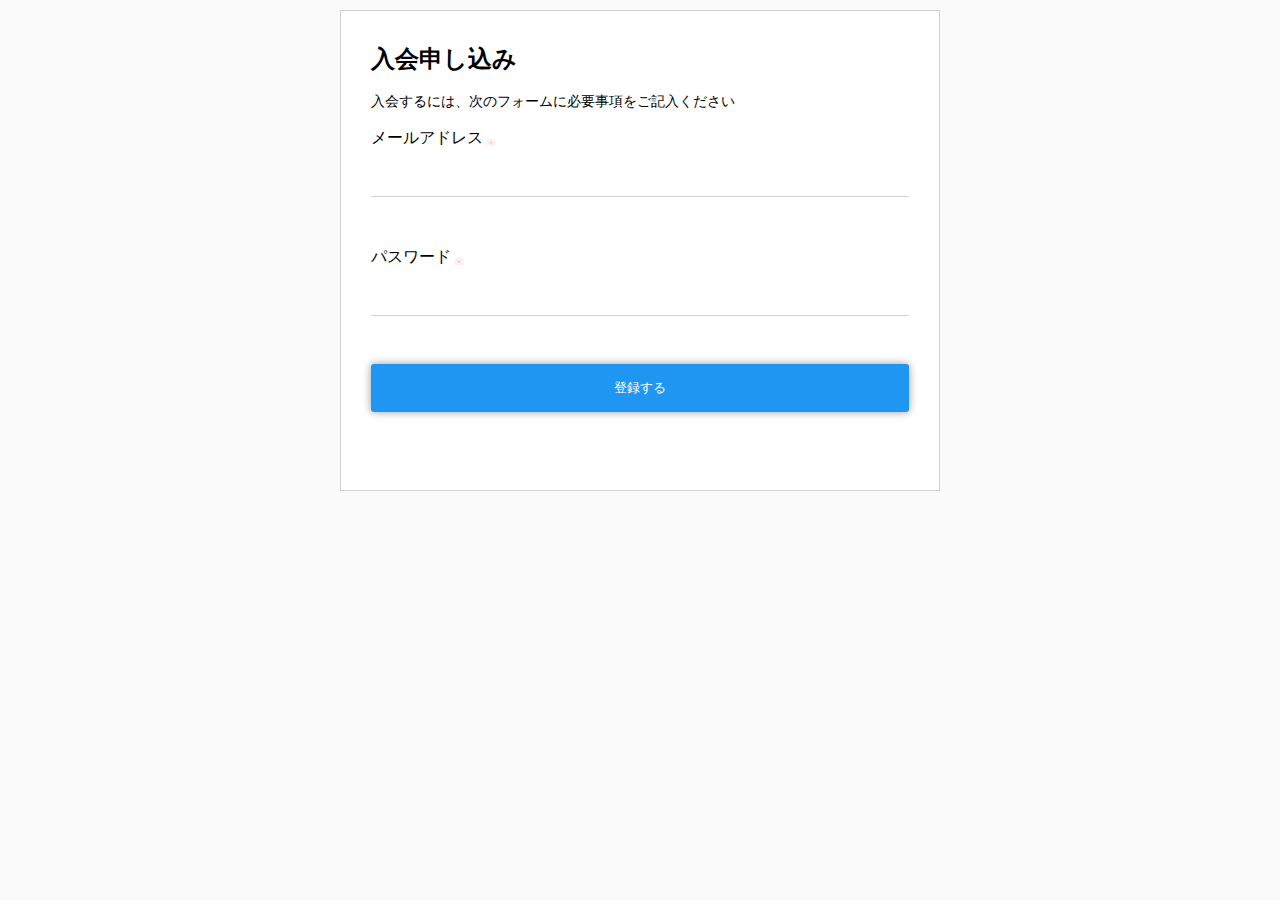
<file: chapter02/Index.html>
<!DOCTYPE html>
<html>
<head>
    <meta charset="UTF-8">
    <meta name="viewport" content="width=device-width">
    <title>入会申し込み</title>
    
    <link rel="stylesheet" href="css/sanitize.css">
    <link rel="stylesheet" href="css/style.css">
</head>
<body>
    <div class="content">
        <h1>入会申し込み</h1>
        <p>入会するには、次のフォームに必要事項をご記入ください</p>
        <div class="control">
            <label for="mymail">メールアドレス <span class="required">必須</span></label>
            <input id="mymail" type="email" name="mymail">
        </div>
        <div class="control">
            <label for="password">パスワード <span class="required">必須</span></label>
            <input id="password" type="password" name="password">
        </div>
        <div class="control">
            <button type="submit">登録する</button>
        </div>
    </div>
</body>

</html>
</file>
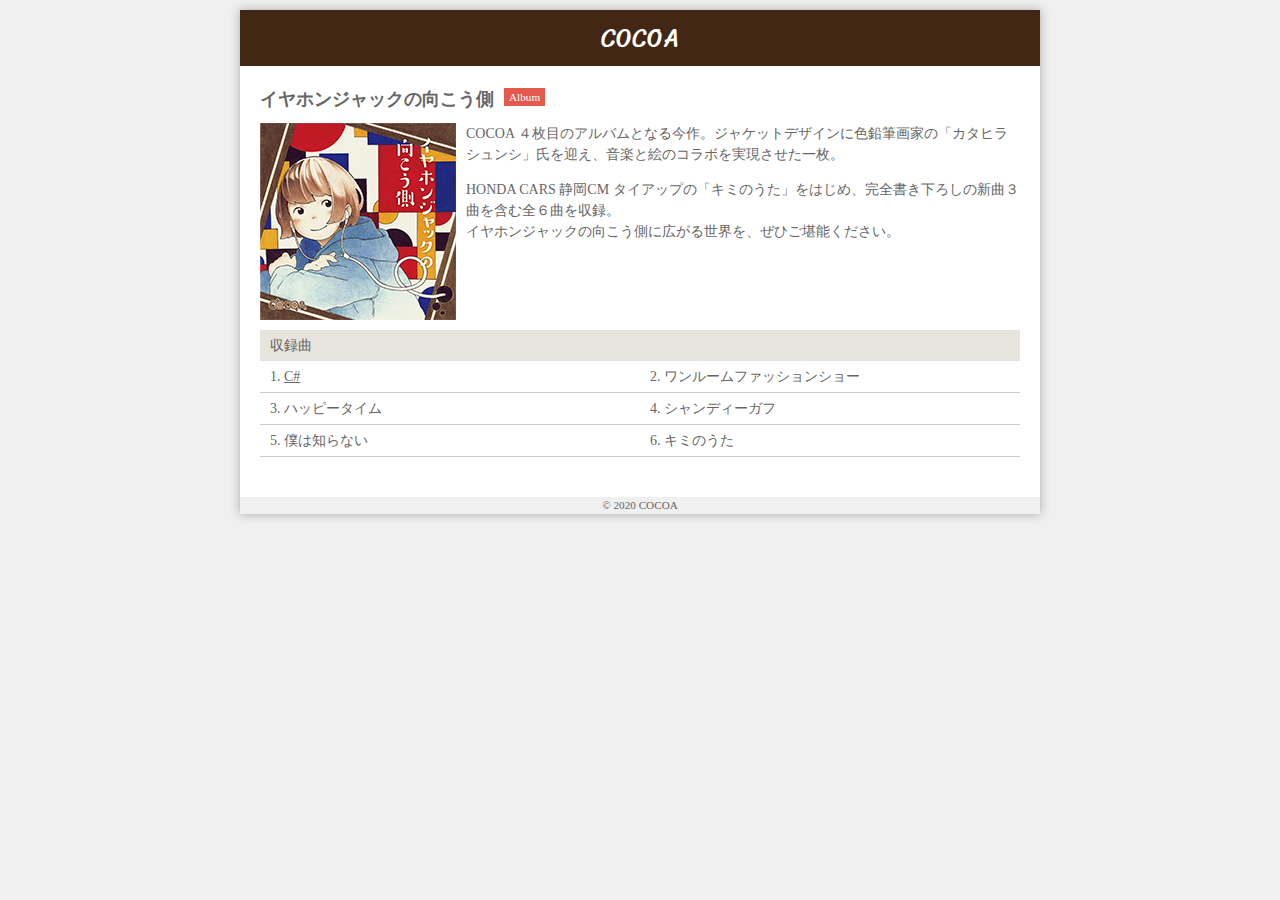
<file: chapter03/Index.html>
<!DOCTYPE html>
<html>

<head>
    <meta charset="UTF-8">
    <meta name="viewport" content="width=device-width">

    <title>イヤホンジャックの向こう側</title>
    <link rel="stylesheet" href="css/style.css">
</head>

<body>
    <div class="container">
        <header>
            <h1>COCOA</h1>
        </header>

        <div class="content">
            <section class="information">
                <h1>イヤホンジャックの向こう側</h1>
                <p class="type">Album</p>

                <div class="description">
                    <a href="#"><img src="img/jacket.png" alt="イヤホンジャックの向こう側のジャケット写真"></a>
                    <p>COCOA ４枚目のアルバムとなる今作。ジャケットデザインに色鉛筆画家の「カタヒラシュンシ」氏を迎え、音楽と絵のコラボを実現させた一枚。</p>
                    <p>HONDA CARS 静岡CM タイアップの「キミのうた」をはじめ、完全書き下ろしの新曲３曲を含む全６曲を収録。<br>
                        イヤホンジャックの向こう側に広がる世界を、ぜひご堪能ください。</p>
                </div>
            </section>
            <section class="songs">
                <h2>収録曲</h2>
                <ol class="clearfix">
                    <li><a href="https://www.youtube.com/watch?v=vjqTkOISzeY">C#</a></li>
                    <li>ワンルームファッションショー</li>
                    <li>ハッピータイム</li>
                    <li>シャンディーガフ</li>
                    <li>僕は知らない</li>
                    <li>キミのうた</li>
                </ol>
            </section>
        </div>
        <footer>
            &copy; 2020 COCOA
        </footer>
    </div>
</body>

</html>
</file>
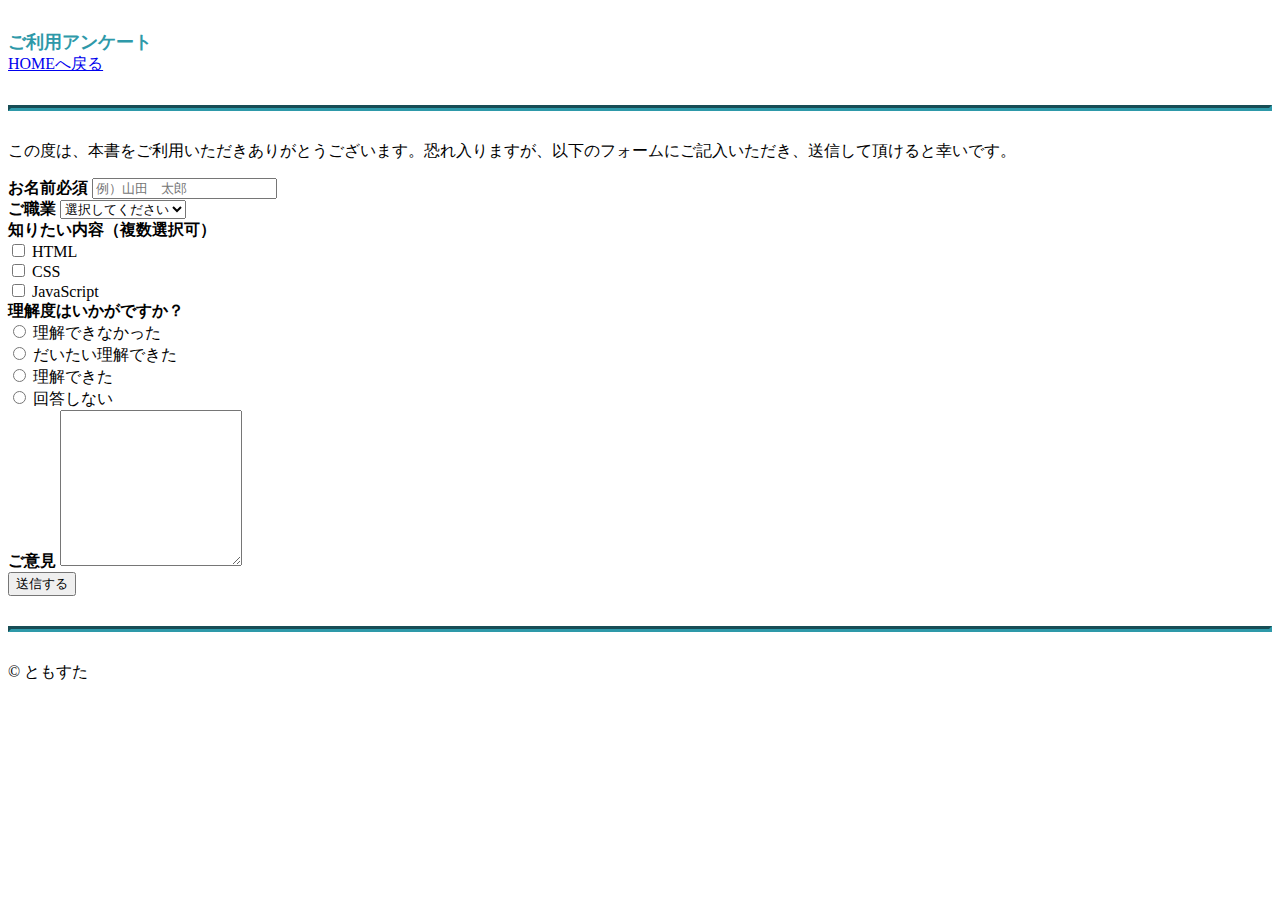
<file: chapter04/index.html>
<!DOCTYPE html>
<html lang="ja">

<head>
    <meta charset="UTF-8">
    <meta name="viewport" content="width=device-width">

    <title>ご利用アンケート</title>
    <link rel="stylesheet" href="https://stackpath.bootstrapcdn.com/bootstrap/4.5.0/css/bootstrap.min.css"
        integrity="sha384-9aIt2nRpC12Uk9gS9baDl411NQApFmC26EwAOH8WgZl5MYYxFfc+NcPb1dKGj7Sk" crossorigin="anonymous">
    <link rel="stylesheet" href="style.css">
</head>

<body>
    <div class="container">
        <header>
            <div class="row">
                <div class="col-sm-6">
                    <h1>ご利用アンケート</h1>
                </div>
                <div class="col-sm-6 text-right">
                    <a href="/">HOMEへ戻る</a>
                </div>
            </div>
        </header>
    </div>
    <hr>
    <div class="container">
        <form action="" method="post" class="row">
            <div class="col-sm-8 offset-sm-2">
                <p>この度は、本書をご利用いただきありがとうございます。恐れ入りますが、以下のフォームにご記入いただき、送信して頂けると幸いです。</p>

                <div class="form-group">
                    <label for="name">お名前<span class="badge badge-danger">必須</span></label>
                    <input type="text" id="name" name="name" class="form-control" placeholder="例）山田　太郎" required>
                </div>
                <div class="form-group">
                    <label for="job">ご職業</label>
                    <select id="job" name="job" class="form-control">
                        <option value="">選択してください</option>
                        <option value="会社員">会社員</option>
                        <option value="学生">学生</option>
                        <option value="その他">その他</option>
                    </select>
                </div>
                <div class="form-group">
                    <label>知りたい内容（複数選択可）</label>
                    <div class="form-check">
                        <input type="checkbox" name="q1" id="q1_1" value="html" class="form-check-input">
                        <label for="q1_1" class="form-check-label">HTML</label>
                    </div>
                    <div class="form-check">
                        <input type="checkbox" name="q1" id="q1_2" value="css" class="form-check-input">
                        <label for="q1_2" class="form-check-label">CSS</label>
                    </div>
                    <div class="form-check">
                        <input type="checkbox" name="q1" id="q1_3" value="javascript" class="form-check-input">
                        <label for="q1_3" class="form-check-label">JavaScript</label>
                    </div>
                </div>
                <div class="form-group">
                    <label class="d-block">理解度はいかがですか？</label>
                    <div class="form-check form-check-inline">
                        <input type="radio" class="form-check-input" name="q2" id="q2_1" value="1">
                        <label for="q2_1" class="form-check-label">理解できなかった</label>
                    </div>
                    <div class="form-check form-check-inline">
                        <input type="radio" class="form-check-input" name="q2" id="q2_2" value="2">
                        <label for="q2_2" class="form-check-label">だいたい理解できた</label>
                    </div>
                    <div class="form-check form-check-inline">
                        <input type="radio" class="form-check-input" name="q2" id="q2_3" value="3">
                        <label for="q2_3" class="form-check-label">理解できた</label>
                    </div>
                    <div class="form-check form-check-inline">
                        <input type="radio" class="form-check-input" name="q2" id="q2_4" value="">
                        <label for="q2_4" class="form-check-label">回答しない</label>
                    </div>
                </div>
                <div class="form-group">
                    <label for="message">ご意見</label>
                    <textarea name="message" id="message" rows="10" class="form-control"></textarea>
                </div>
                <button type="submit" class="btn btn-primary">送信する</button>
            </div>
        </form>
    </div>
    <hr>

    <div class="container">
        <footer>
            <p>&copy; ともすた</p>
        </footer>
    </div>
</body>

</html>
</file>
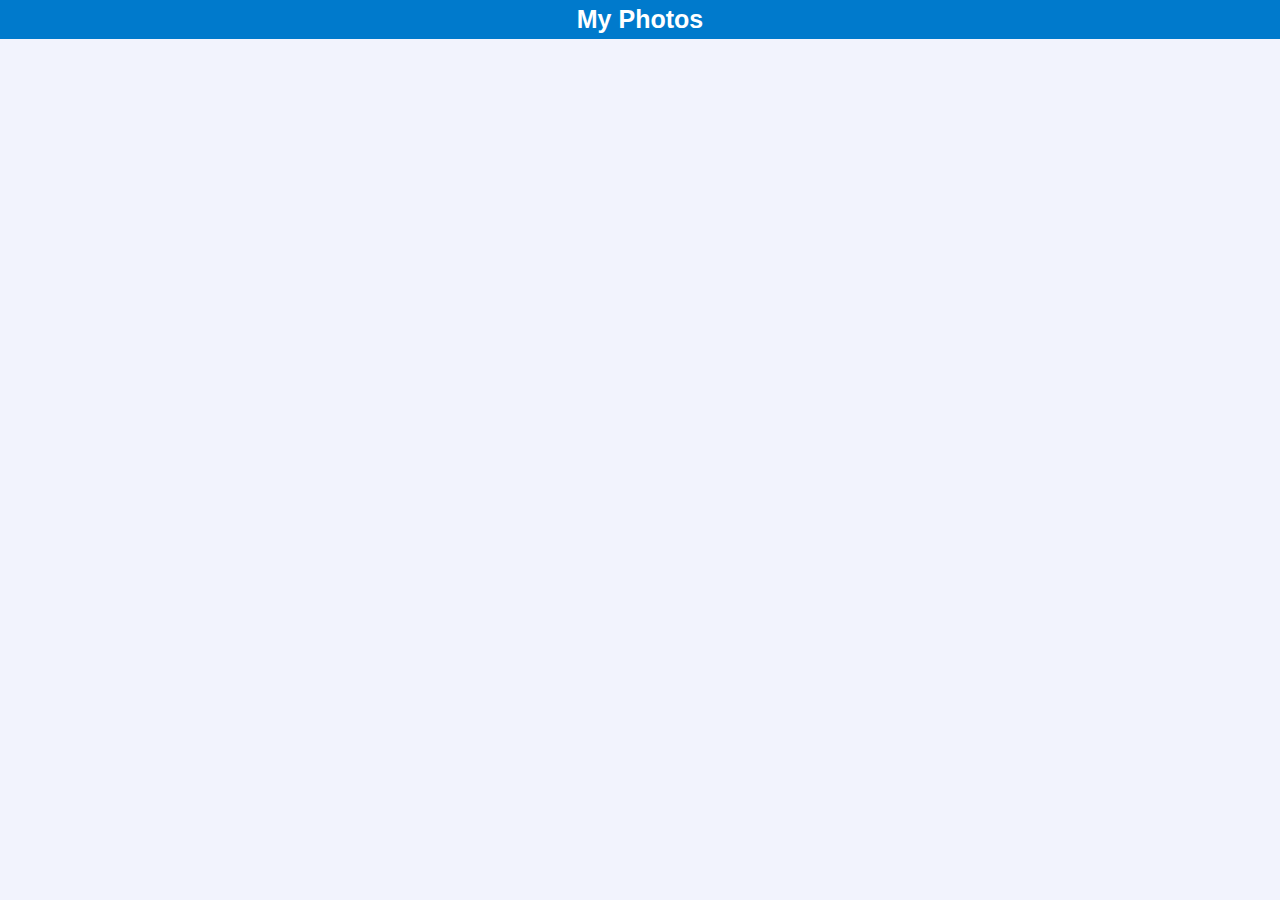
<file: chapter07/index.html>
<!DOCTYPE html>
<html>

<head>
    <meta charset="UTF-8">
    <meta name="viewport" content="width=device-width, initial-scale=1.0">
    <link rel="preconnect" href="https://fonts.googleapis.com">
    <link rel="preconnect" href="https://fonts.gstatic.com" crossorigin>
    <link href="https://fonts.googleapis.com/css2?family=Sriracha&display=swap" rel="stylesheet">
    <link rel="stylesheet" href="css/style.css">

    <title>My Photos</title>
</head>

<body>
    <header>
        <h1>My Photos</h1>
    </header>

    <div class="container">
        <div id="img_unit">
        </div>
    </div>

    <script>
        var ajax = new XMLHttpRequest();
        ajax.open('GET', 'https://h2o-space.com/htmlbook/images.php');
        ajax.responseType = 'json';
        ajax.send(null);

        ajax.onreadystatechange = function () {
            if (ajax.readyState === XMLHttpRequest.DONE && ajax.status === 200) {
                for (var i = 0; i < this.response.length; i++) {
                    var data = this.response[i];

                    var img = document.createElement('img');
                    img.setAttribute('src', data.path);

                    var caption = document.createElement('div');
                    caption.className = 'inner';
                    caption.innerHTML = '<p>' + data.caption + '<span>' + data.name + '</span></p>';

                    var div = document.createElement('div');
                    div.className = 'photo';
                    div.appendChild(img);
                    div.appendChild(caption);

                    document.getElementById('img_unit').appendChild(div);
                }
            }
        };
    </script>
</body>

</html>
</file>
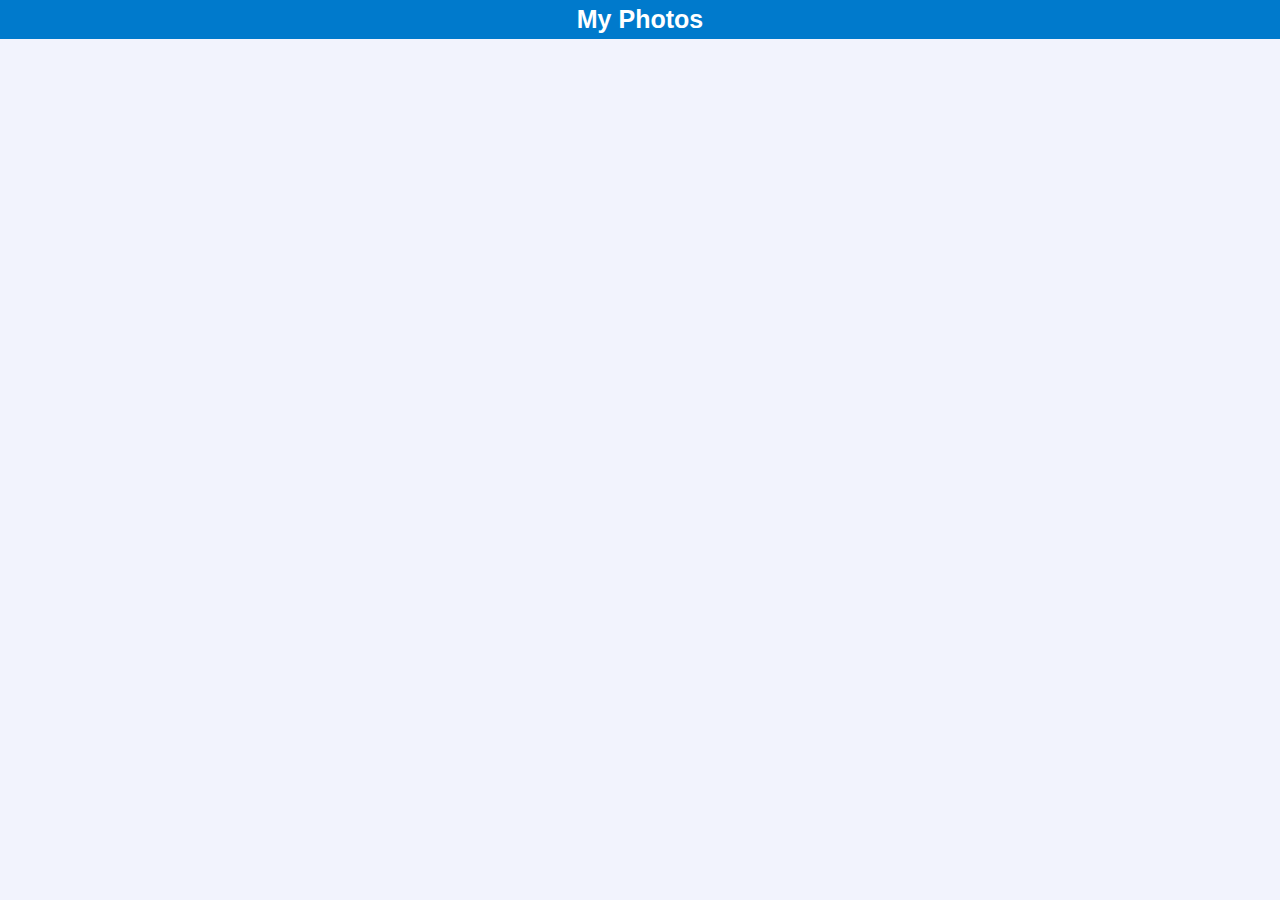
<file: chapter07/jQuery.html>
<!DOCTYPE html>
<html>

<head>
    <meta charset="UTF-8">
    <meta name="viewport" content="width=device-width, initial-scale=1.0">
    <link rel="preconnect" href="https://fonts.googleapis.com">
    <link rel="preconnect" href="https://fonts.gstatic.com" crossorigin>
    <link href="https://fonts.googleapis.com/css2?family=Sriracha&display=swap" rel="stylesheet">
    <link rel="stylesheet" href="css/style.css">

    <title>My Photos</title>
</head>

<body>
    <header>
        <h1>My Photos</h1>
    </header>

    <div class="container">
        <div id="img_unit">
        </div>
    </div>

    <script src="js/jquery.min.js"></script>
    <script>
        $.getJSON('https://h2o-space.com/htmlbook/images.php', function (data) {
            for (var i = 0; i < data.length; i++) {
                $('<div class = "photo"></div>')
                    .append('<img src ="' + data[i].path + '">')
                    .append('<div class = "inner"><p>' + data[i].caption + '<span>' + data[i].name + '</span></p></div>')
                    .appendTo('#img_unit');
            }
        });
    </script>
</body>

</html>
</file>
<file: chapter02/css/sanitize.css>
/* Document
 * ========================================================================== */

/**
 * Add border box sizing in all browsers (opinionated).
 */

*,
::before,
::after {
  box-sizing: border-box;
}

/**
 * 1. Add text decoration inheritance in all browsers (opinionated).
 * 2. Add vertical alignment inheritance in all browsers (opinionated).
 */

::before,
::after {
  text-decoration: inherit; /* 1 */
  vertical-align: inherit; /* 2 */
}

/**
 * 1. Use the default cursor in all browsers (opinionated).
 * 2. Change the line height in all browsers (opinionated).
 * 3. Use a 4-space tab width in all browsers (opinionated).
 * 4. Remove the grey highlight on links in iOS (opinionated).
 * 5. Prevent adjustments of font size after orientation changes in
 *    IE on Windows Phone and in iOS.
 * 6. Breaks words to prevent overflow in all browsers (opinionated).
 */

html {
  cursor: default; /* 1 */
  line-height: 1.5; /* 2 */
  -moz-tab-size: 4; /* 3 */
  tab-size: 4; /* 3 */
  -webkit-tap-highlight-color: transparent /* 4 */;
  -ms-text-size-adjust: 100%; /* 5 */
  -webkit-text-size-adjust: 100%; /* 5 */
  word-break: break-word; /* 6 */
}

/* Sections
 * ========================================================================== */

/**
 * Remove the margin in all browsers (opinionated).
 */

body {
  margin: 0;
}

/**
 * Correct the font size and margin on `h1` elements within `section` and
 * `article` contexts in Chrome, Edge, Firefox, and Safari.
 */

h1 {
  font-size: 2em;
  margin: 0.67em 0;
}

/* Grouping content
 * ========================================================================== */

/**
 * Remove the margin on nested lists in Chrome, Edge, IE, and Safari.
 */

dl dl,
dl ol,
dl ul,
ol dl,
ul dl {
  margin: 0;
}

/**
 * Remove the margin on nested lists in Edge 18- and IE.
 */

ol ol,
ol ul,
ul ol,
ul ul {
  margin: 0;
}

/**
 * 1. Add the correct sizing in Firefox.
 * 2. Show the overflow in Edge 18- and IE.
 */

hr {
  height: 0; /* 1 */
  overflow: visible; /* 2 */
}

/**
 * Add the correct display in IE.
 */

main {
  display: block;
}

/**
 * Remove the list style on navigation lists in all browsers (opinionated).
 */

nav ol,
nav ul {
  list-style: none;
  padding: 0;
}

/**
 * 1. Correct the inheritance and scaling of font size in all browsers.
 * 2. Correct the odd `em` font sizing in all browsers.
 */

pre {
  font-family: monospace, monospace; /* 1 */
  font-size: 1em; /* 2 */
}

/* Text-level semantics
 * ========================================================================== */

/**
 * Remove the gray background on active links in IE 10.
 */

a {
  background-color: transparent;
}

/**
 * Add the correct text decoration in Edge 18-, IE, and Safari.
 */

abbr[title] {
  text-decoration: underline;
  text-decoration: underline dotted;
}

/**
 * Add the correct font weight in Chrome, Edge, and Safari.
 */

b,
strong {
  font-weight: bolder;
}

/**
 * 1. Correct the inheritance and scaling of font size in all browsers.
 * 2. Correct the odd `em` font sizing in all browsers.
 */

code,
kbd,
samp {
  font-family: monospace, monospace; /* 1 */
  font-size: 1em; /* 2 */
}

/**
 * Add the correct font size in all browsers.
 */

small {
  font-size: 80%;
}

/* Embedded content
 * ========================================================================== */

/*
 * Change the alignment on media elements in all browsers (opinionated).
 */

audio,
canvas,
iframe,
img,
svg,
video {
  vertical-align: middle;
}

/**
 * Add the correct display in IE 9-.
 */

audio,
video {
  display: inline-block;
}

/**
 * Add the correct display in iOS 4-7.
 */

audio:not([controls]) {
  display: none;
  height: 0;
}

/**
 * Remove the border on iframes in all browsers (opinionated).
 */

iframe {
  border-style: none;
}

/**
 * Remove the border on images within links in IE 10-.
 */

img {
  border-style: none;
}

/**
 * Change the fill color to match the text color in all browsers (opinionated).
 */

svg:not([fill]) {
  fill: currentColor;
}

/**
 * Hide the overflow in IE.
 */

svg:not(:root) {
  overflow: hidden;
}

/* Tabular data
 * ========================================================================== */

/**
 * Collapse border spacing in all browsers (opinionated).
 */

table {
  border-collapse: collapse;
}

/* Forms
 * ========================================================================== */

/**
 * Remove the margin on controls in Safari.
 */

button,
input,
select {
  margin: 0;
}

/**
 * 1. Show the overflow in IE.
 * 2. Remove the inheritance of text transform in Edge 18-, Firefox, and IE.
 */

button {
  overflow: visible; /* 1 */
  text-transform: none; /* 2 */
}

/**
 * Correct the inability to style buttons in iOS and Safari.
 */

button,
[type="button"],
[type="reset"],
[type="submit"] {
  -webkit-appearance: button;
}

/**
 * 1. Change the inconsistent appearance in all browsers (opinionated).
 * 2. Correct the padding in Firefox.
 */

fieldset {
  border: 1px solid #a0a0a0; /* 1 */
  padding: 0.35em 0.75em 0.625em; /* 2 */
}

/**
 * Show the overflow in Edge 18- and IE.
 */

input {
  overflow: visible;
}

/**
 * 1. Correct the text wrapping in Edge 18- and IE.
 * 2. Correct the color inheritance from `fieldset` elements in IE.
 */

legend {
  color: inherit; /* 2 */
  display: table; /* 1 */
  max-width: 100%; /* 1 */
  white-space: normal; /* 1 */
}

/**
 * 1. Add the correct display in Edge 18- and IE.
 * 2. Add the correct vertical alignment in Chrome, Edge, and Firefox.
 */

progress {
  display: inline-block; /* 1 */
  vertical-align: baseline; /* 2 */
}

/**
 * Remove the inheritance of text transform in Firefox.
 */

select {
  text-transform: none;
}

/**
 * 1. Remove the margin in Firefox and Safari.
 * 2. Remove the default vertical scrollbar in IE.
 * 3. Change the resize direction in all browsers (opinionated).
 */

textarea {
  margin: 0; /* 1 */
  overflow: auto; /* 2 */
  resize: vertical; /* 3 */
}

/**
 * Remove the padding in IE 10-.
 */

[type="checkbox"],
[type="radio"] {
  padding: 0;
}

/**
 * 1. Correct the odd appearance in Chrome, Edge, and Safari.
 * 2. Correct the outline style in Safari.
 */

[type="search"] {
  -webkit-appearance: textfield; /* 1 */
  outline-offset: -2px; /* 2 */
}

/**
 * Correct the cursor style of increment and decrement buttons in Safari.
 */

::-webkit-inner-spin-button,
::-webkit-outer-spin-button {
  height: auto;
}

/**
 * Correct the text style of placeholders in Chrome, Edge, and Safari.
 */

::-webkit-input-placeholder {
  color: inherit;
  opacity: 0.54;
}

/**
 * Remove the inner padding in Chrome, Edge, and Safari on macOS.
 */

::-webkit-search-decoration {
  -webkit-appearance: none;
}

/**
 * 1. Correct the inability to style upload buttons in iOS and Safari.
 * 2. Change font properties to `inherit` in Safari.
 */

::-webkit-file-upload-button {
  -webkit-appearance: button; /* 1 */
  font: inherit; /* 2 */
}

/**
 * Remove the inner border and padding of focus outlines in Firefox.
 */

::-moz-focus-inner {
  border-style: none;
  padding: 0;
}

/**
 * Restore the focus outline styles unset by the previous rule in Firefox.
 */

:-moz-focusring {
  outline: 1px dotted ButtonText;
}

/**
 * Remove the additional :invalid styles in Firefox.
 */

:-moz-ui-invalid {
  box-shadow: none;
}

/* Interactive
 * ========================================================================== */

/*
 * Add the correct display in Edge 18- and IE.
 */

details {
  display: block;
}

/*
 * Add the correct styles in Edge 18-, IE, and Safari.
 */

dialog {
  background-color: white;
  border: solid;
  color: black;
  display: block;
  height: -moz-fit-content;
  height: -webkit-fit-content;
  height: fit-content;
  left: 0;
  margin: auto;
  padding: 1em;
  position: absolute;
  right: 0;
  width: -moz-fit-content;
  width: -webkit-fit-content;
  width: fit-content;
}

dialog:not([open]) {
  display: none;
}

/*
 * Add the correct display in all browsers.
 */

summary {
  display: list-item;
}

/* Scripting
 * ========================================================================== */

/**
 * Add the correct display in IE 9-.
 */

canvas {
  display: inline-block;
}

/**
 * Add the correct display in IE.
 */

template {
  display: none;
}

/* User interaction
 * ========================================================================== */

/*
 * 1. Remove the tapping delay in IE 10.
 * 2. Remove the tapping delay on clickable elements
      in all browsers (opinionated).
 */

a,
area,
button,
input,
label,
select,
summary,
textarea,
[tabindex] {
  -ms-touch-action: manipulation; /* 1 */
  touch-action: manipulation; /* 2 */
}

/**
 * Add the correct display in IE 10-.
 */

[hidden] {
  display: none;
}

/* Accessibility
 * ========================================================================== */

/**
 * Change the cursor on busy elements in all browsers (opinionated).
 */

[aria-busy="true"] {
  cursor: progress;
}

/*
 * Change the cursor on control elements in all browsers (opinionated).
 */

[aria-controls] {
  cursor: pointer;
}

/*
 * Change the cursor on disabled, not-editable, or otherwise
 * inoperable elements in all browsers (opinionated).
 */

[aria-disabled="true"],
[disabled] {
  cursor: not-allowed;
}

/*
 * Change the display on visually hidden accessible elements
 * in all browsers (opinionated).
 */

[aria-hidden="false"][hidden] {
  display: initial;
}

[aria-hidden="false"][hidden]:not(:focus) {
  clip: rect(0, 0, 0, 0);
  position: absolute;
}
</file>
<file: chapter02/css/style.css>
p {
    font-size: 14px;
}
    
h1 {
    font-size: 24px;
    margin: 0;
}

.content {
    background-color: #fff;
    width: 600px;
    margin: 10px auto;
    border: 1px solid #d1d1d1;
    padding: 30px;
}

input{
    border: none;
    border-bottom: 1px solid #d1d1d1;
    font-size: 1.2em;
    padding: 8px;
    width: 100%;
}

button{
    width: 100%;
    background-color: #2096f3;
    color: #fff;
    padding: 15px;
    border: 0;
    border-radius: 3px;
    box-shadow: 0 0 8px rgba(0,0,0,.4);
}

.required{
    color: #f33;
    font-size: .9px;
    padding: 3px;
    background-color: #fee;
    font-weight: bold;
}

body{
    background-color: #fafafa;
}

.control{
    margin-bottom: 3em;
}

label{
    display: block;
    margin-bottom: .5em;
}
</file>
<file: chapter03/css/style.css>
@import url(sanitize.css);
@import url('https://fonts.googleapis.com/css2?family=Sriracha&display=swap');

body {
    background-color: #f0f0f0;
    padding: 10px;
    font-size: 14px;
    color: #666;
}

.container {
    max-width: 800px;
    box-shadow: 0 0 10px rgba(0, 0, 0, .3);
    margin: 0 auto;
}

header {
    background-color: #422814;
    padding: 10px;
    color: #fff;
}

header h1 {
    margin: 0;
    font-size: 24px;
    font-weight: normal;
    text-align: center;
    font-family: 'Sriracha', cursive;
}

.description {
    clear: left;
}

.description img {
    float: left;
    margin: 0 10px 10px 0;
    transition-property: opacity;
    transition-duration: 1s;
    transition-timing-function: ease;
    transition-delay: 0s;
}

.description img:hover {
    opacity: .5;
}

.information h1 {
    font-size: 18px;
    margin: 0 10px 10px 0;
    float: left;
}

.information .type {
    display: inline;
    background-color: #E35A4D;
    padding: 3px 5px;
    font-size: 80%;
    color: #fff;
}

.content {
    background-color: #fff;
    padding: 20px;
}

.songs {
    margin: 0 0 20px;
}

.songs h2 {
    clear: left;
    font-size: 100%;
    font-weight: normal;
    margin: 0;
    background-color: #E6E4DD;
    padding: 5px 10px;
}

.songs ol {
    padding: 0;
    margin: 0;
    list-style: decimal inside;
}

.songs li {
    border-bottom: 1px solid #ccc;
    width: 50%;
    float: left;
    padding: 5px 10px;
}

.clearfix:after {
    content: " ";
    display: table;
    clear: both;
}

a {
    color: #666;
}

footer {
    text-align: center;
    font-size: 80%;
}

@media only screen and (max-width: 600px){
    .description img {
        float: none;
        display: block;
        margin: 0 auto;
    }

    header {
        padding: 5px;
    }
    header h1 {
        font-size: 12px;
    }
    .information h1 {
        font-size: 14px;
    }
    .songs li {
        float: none;
        width: inherit;
    }
}
</file>
<file: chapter04/style.css>
header {
    margin-top: 30px;
    color: #2e99a9;
}

hr {
    border-width: 3px;
    border-color: #2e99a9;
    margin: 30px 0;
}

h1 {
    font-size: 18px;
    font-weight: bold;
    margin: 0;
}

.form-group>label {
    font-weight: bold;
}
</file>
<file: chapter07/css/style.css>
body {
    margin: 0;
    padding: 0;
    background-color: rgba(26, 55, 229, 0.06);
}

.container {
    max-width: 600px;
    margin: 0 auto;
    box-shadow: 0px 0px 3px rgba(0, 0, 0, .3);
}

img {
    width: 100%;
    margin: 0;
    vertical-align: top;
}

header {
    background-color: #007acc;
    color: #fff;
    width: 100%;
    position: fixed;
    top: 0;
    z-index: 100;
}

header h1 {
    margin: 0;
    font-size: 25px;
    padding: 5px;
    text-align: center;
    font-family: 'Barlow Condensed', sans-serif;
}

.photo {
    position: relative;
}

.photo .inner {
    position: absolute;
    bottom: 0;
    background-color: rgba(0, 0, 0, .5);
    font-size: 10px;
    color: #fff;
    margin: 0;
    width: 100%;
}

.inner p {
    padding: 20px;
}

.inner span {
    margin-left: 10px;
}
</file>
